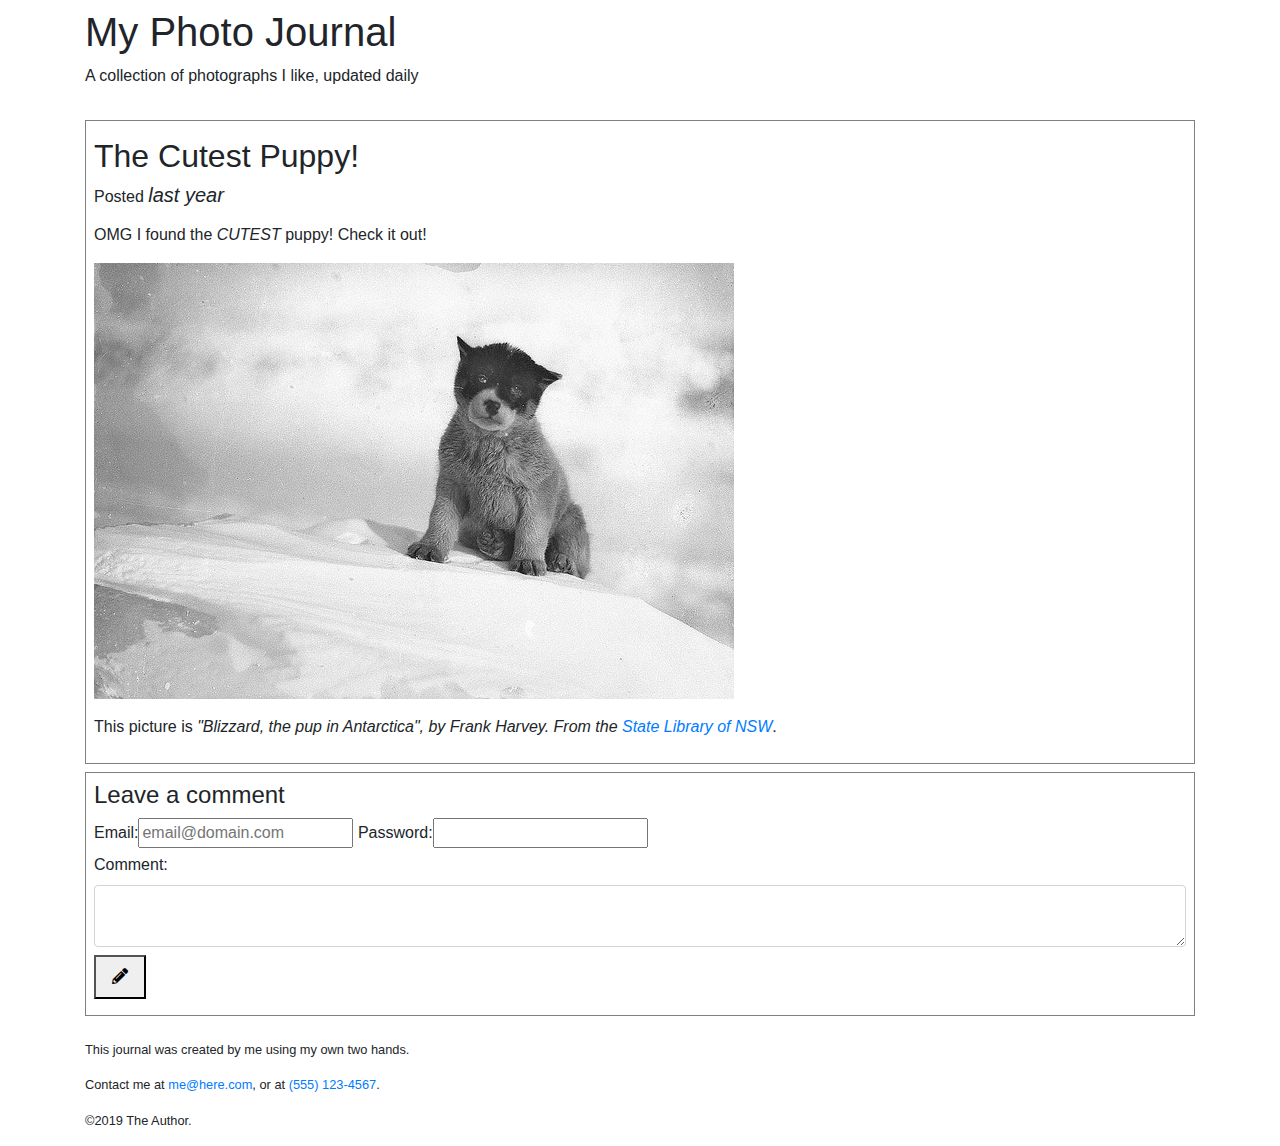
<file: problem-a/index.html>
<!DOCTYPE html>
<html lang="en">
<head>
  <meta charset="utf-8">
  <title>Photo Journal - 09/01/2019</title>
  <link rel="stylesheet" href="https://stackpath.bootstrapcdn.com/bootstrap/4.4.1/css/bootstrap.min.css">
  <link  rel="stylesheet" href="https://cdnjs.cloudflare.com/ajax/libs/font-awesome/5.11.2/css/all.min.css">
  <link rel="stylesheet" href="css/style.css">
</head>
<body class="container">

  <header>
  <!-- Page Title -->
    <h1>My Photo Journal</h1>
    <p>A collection of photographs I like, updated daily</p>
  </header>

  <main>
    <section>
    <!-- Image Post -->
      <header>
        <h2>The Cutest Puppy!</h2>
        <p class="time-posted">Posted <time datetime="2021-09-01">last year</time></p>
      </header>

      <p>OMG I found the <em>CUTEST</em> puppy! Check it out!</p>
      <p>
        <img src="img/2959326615_af04f9878a_z.jpg" alt="a baby husky standing in snow">
      </p>
      <p>This picture is <cite>"Blizzard, the pup in Antarctica", by Frank Harvey. From the <a href="https://www.flickr.com/photos/statelibraryofnsw/2959326615/">State Library of NSW</a></cite>.</p>
    </section>

    <section>
    <!-- Comment Form -->
      <form>
        <h2 class="text-small">Leave a comment</h2>
        <div>
          <label for="email_input">Email:</label><input type="email" id="email_input" name="email" placeholder="email@domain.com">
          <label for="password_input">Password: </label><input type="password" id="password_input" name="password">
        </div>
        <div>
          <label for="comment_field">Comment:</label>
          <textarea class="form-control" id="comment_field" name="comment"></textarea>
        </div>
        <button type="submit"><i class="fas fa-pencil-alt" aria-label="Submit"></i></button>
      </form>
    </section>
  </main>


  <!-- Author Info -->
  <footer>
    <p>This journal was created by me using my own two hands.</p>
    <address>
      Contact me at <a href="mailto:me@here.com">me@here.com</a>, or at <a href="tel:555-123-4567">(555) 123-4567</a>.
    </address>
    <p>&copy;2019 The Author.</p>
  </footer>

</body>
</html>
</file>
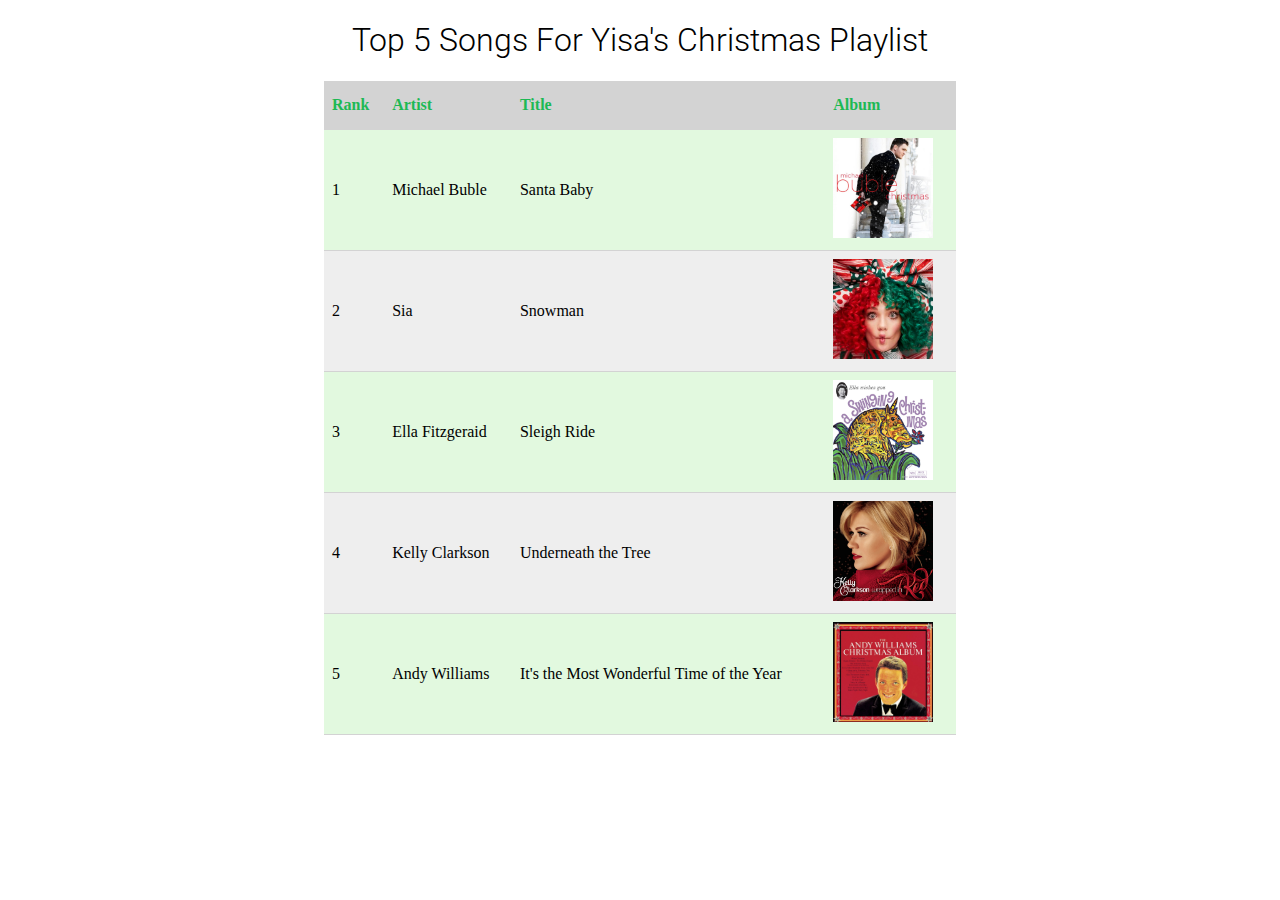
<file: problem-b/index.html>
<!DOCTYPE html>
<html lang="en">
<head>
    <meta charset="UTF-8">
    <title>Top 5 List</title>

    <!-- include required fonts -->
    <link href="https://fonts.googleapis.com/css?family=Roboto:300,400" rel="stylesheet">
    <link rel="stylesheet" href="css/style.css">
</head>
<body>
    <header>
        <h1>Top 5 Songs For Yisa's Christmas Playlist</h1>
    </header>

    <table>
        <thead>
            <tr>
                <th scope="col">Rank</th>
                <th scope="col">Artist</th>
                <th scope="col">Title</th>
                <th scope="col">Album</th>
            </tr>
        </thead>
        <tbody>
            <tr>
                <td>1</td>
                <td>Michael Buble</td>
                <td>Santa Baby</td>
                <td><a href="https://open.spotify.com/album/3CKVXhODttZebJAzjUs2un" target="_blank"><img src="img/MichaelBuble-Christmas(2011)-Cover.png" alt="Christmas"></a></td>
            </tr>
            <tr>
                <td>2</td>
                <td>Sia</td>
                <td>Snowman</td>
                <td><a href="https://open.spotify.com/album/2vcGYJcPfXUmCdcXXqqukg" target="_blank"> <img src="img/SiaEverydayIsChristmas.jpg" alt="Everyday is Christmas"></a></td>
            </tr>
            <tr>
                <td>3</td>
                <td>Ella Fitzgeraid</td>
                <td>Sleigh Ride</td>
                <td><a href="https://open.spotify.com/album/2UhPCUgK2IGUrg7lIvMYfb" target="_blank"> <img src="img/ASwingingChristmasEllaFitzgerald.jpg" alt="A Swinging Christmas"></a></td>
            </tr>
            <tr>
                <td>4</td>
                <td>Kelly Clarkson</td>
                <td>Underneath the Tree</td>
                <td><a href="https://open.spotify.com/album/7Jahqd1kx9Qau0E9x9iZj6" target="_blank"> <img src="img/WrappedInRedKellyClarkson.jpg" alt="Wrapped In Red"></a></td>
            </tr>
            <tr>
                <td>5</td>
                <td>Andy Williams</td>
                <td>It's the Most Wonderful Time of the Year</td>
                <td><a href="https://open.spotify.com/album/30eO7X0doSEWKhDLAFLMuW" target="_blank"> <img src="img/TheAnyWilliamsChristmasAlbum.jpg" alt="The Andy Williams Christmas Album"></a></td>
            </tr>
        </tbody>
    </table>
</body>
</html>
</file>
<file: problem-a/css/style.css>
/* A class for the time posted line for each blog post */
.time-posted {
  font-weight: 500;
  margin-top: 0;
  margin-bottom: .5rem;
  line-height: 1.2;
}

h2.text-small {
  font-size: 1.5rem;
}

time {
  font-style: italic;
  font-size: 1.25rem;
}

header {
  padding: .5rem 0;
}

section {
  margin: .5rem 0;
  padding: .5rem;
  border: 1px solid gray;
}

button {
  margin: .5rem 0;
  padding: .5rem 1rem;
}


footer {
  padding-top: 1rem;
  font-size: 80%;
}
</file>
<file: problem-b/css/style.css>
h1 {
  font-weight: 300;
  font-family: Roboto, sans-serif;
  text-align: center;
}

table {
  margin-left: auto;
  margin-right: auto;
  border-collapse: collapse;
  width: 50%;
}

th {
  height: 2rem;
  text-align: left;
  color: #1db954;
  background-color: #d3d3d3;
}

td, th {
  padding: .5em;
  border-bottom: 1px solid #d3d3d3;
}

tbody {
  background-color: #e2f9df;
}

tbody tr:nth-child(even) {
  background-color: #eee;
}

img {
  height: 100px;
  width: 100px;
}

tbody tr:hover {
  background-color: pink;
}
</file>
